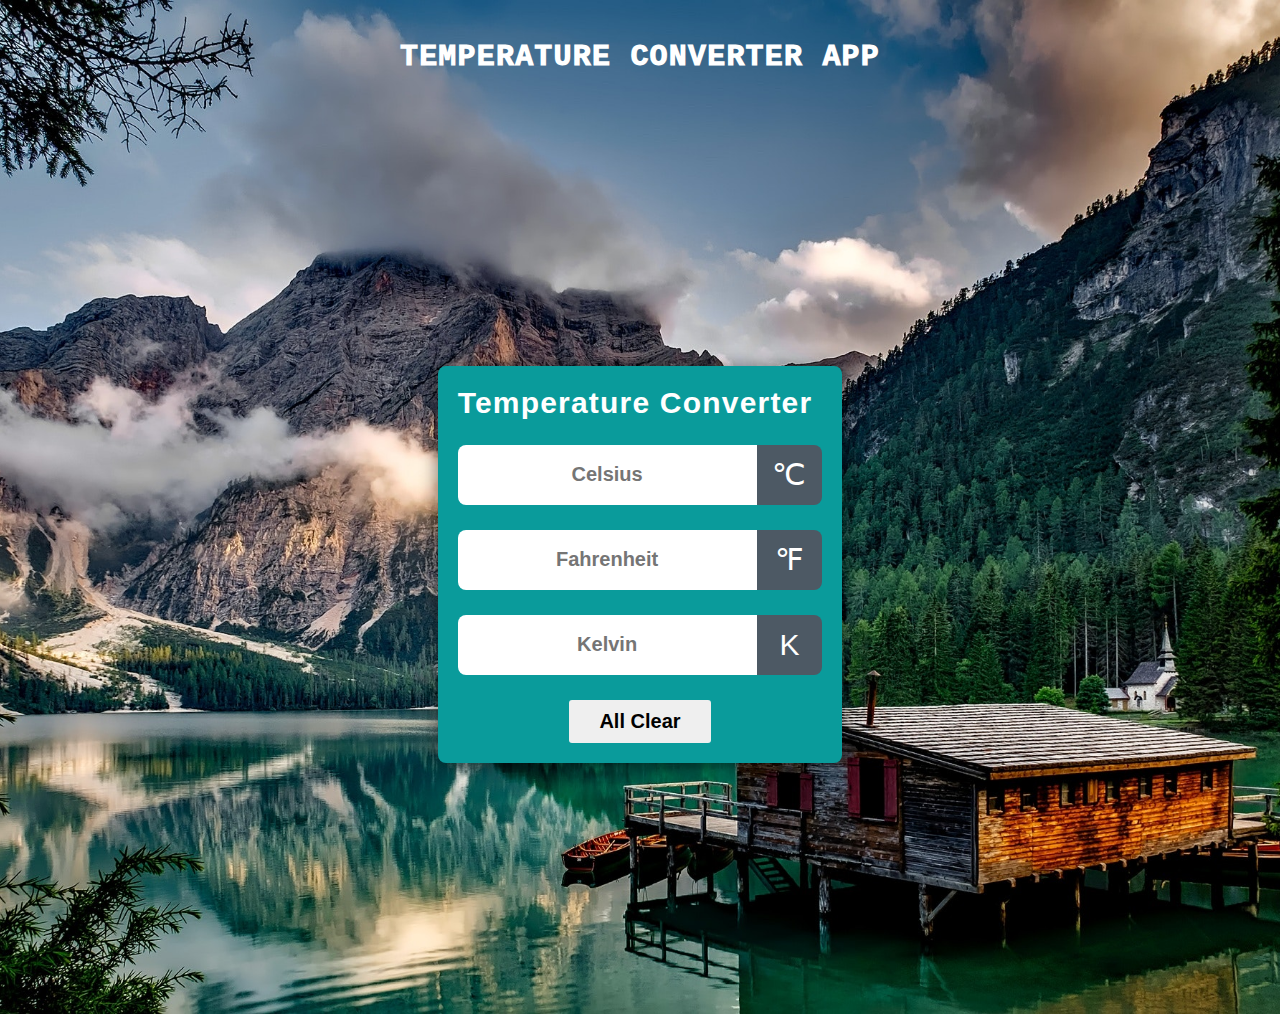
<file: index1.html>
<!DOCTYPE html>
<html lang="en">
  <head>
    <meta charset="UTF-8" />
    <meta http-equiv="X-UA-Compatible" content="IE=edge" />
    <meta name="viewport" content="width=device-width, initial-scale=1.0" />
    <link
      rel="stylesheet"
      href="https://cdnjs.cloudflare.com/ajax/libs/font-awesome/6.2.0/css/all.min.css"
      integrity="sha512-xh6O/CkQoPOWDdYTDqeRdPCVd1SpvCA9XXcUnZS2FmJNp1coAFzvtCN9BmamE+4aHK8yyUHUSCcJHgXloTyT2A=="
      crossorigin="anonymous"
      referrerpolicy="no-referrer"
    />
    <title>Temperature Conversion</title>
    <link rel="stylesheet" href="style.css">
  </head>







  <body>
    <div class="heading">
        <h1 align="center">TEMPERATURE CONVERTER APP</h1>
    </div>
    <div class="body1">
    <div class="container">
      <div class="title">
        <h1>Temperature Converter</h1>
        <span class="Temperature-icon"
          ><i class="fa-solid fa-temperature-three-quarters"></i
        ></span>
      </div>
      <div id="celsius">
        <input type="number" name="" placeholder="Celsius">
        <span class="icon">&#8451</span>
      </div>
      <div id="fahrenheit">
        <input type="number" name="" placeholder="Fahrenheit">
        <span class="icon">&#8457</span>
      </div>
      <div id="kelvin">
        <input type="number" name="" placeholder="Kelvin">
        <span class="icon">&#8490</span>
      </div>

      <div class="button">
        <button>All Clear</button>
      </div>
    </div>
</div>
    <script src="app.js"></script>
  </body>
</html>
</file>
<file: style.css>
*{
    margin: 0;
    padding: 0;
    box-sizing: border-box;
}
body{
    background-image: url(back2.png);
    background-size: cover;
    background-position: center;
}

.heading h1{
    font-family: 'Source Code Pro', monospace;
    font-weight: 1000;
    font-size: 30px;
    margin: 40px;
}

.body1{
    
    display: flex;
    justify-content: center;
    align-items: center;
    min-height: 100vh;
}

.container{
    max-width: 450px;
    background: #0a9b9b;
    border-radius: 8px;
    box-shadow: 0px 0px 15px 3px rgba(0,0,0,0.4);
    font-family: sans-serif;
    padding: 20px;
}

.title{
    display: flex;
    justify-content: center;
    align-items: center;
    flex-wrap: wrap-reverse;
    gap: 10px;
}

.Temperature-icon{
    font-size: 45px;
    color: #fff;
}

h1{
    color: #fff;
    letter-spacing: 1.2px;
    font-size: 30px;
}

#celsius, #fahrenheit, #kelvin{
    display: flex;
    justify-content: center;
    align-items: center;
    margin-top: 25px;
}

input{
    flex: 5;
    height: 60px;
    font-size: 20px;
    font-weight: 600;
    text-align: center;
    border: none;
    outline: none;
    border-radius: 8px 0 0 8px;
    padding: 0 10px;
}


/* for chrome, safari, Edge, Opera */
input::-webkit-outer-spin-button,
input::-webkit-inner-spin-button{
    -webkit-appearance: none;
}

/* for Mozila firefox */
input{
    -moz-appearance: textfield;
}


.icon{
    flex: 1;
    height: 60px;
    line-height: 60px;
    padding: 0 5px;
    text-align: center;
    font-size: 30px;
    background: #4d5964;
    color: #fff;
    border-radius: 0 8px 8px 0;
}


.button{
    margin-top: 25px;
    text-align: center;
}


.button button{
    border: none;
    outline: none;
    padding: 10px 30px;
    font-size: 20px;
    font-weight: 600;
    border-radius: 3px;
    cursor: pointer;
    transition: 0.3s;
}

.button button:hover{
    background: #000;
    color: #fff;
}
</file>
